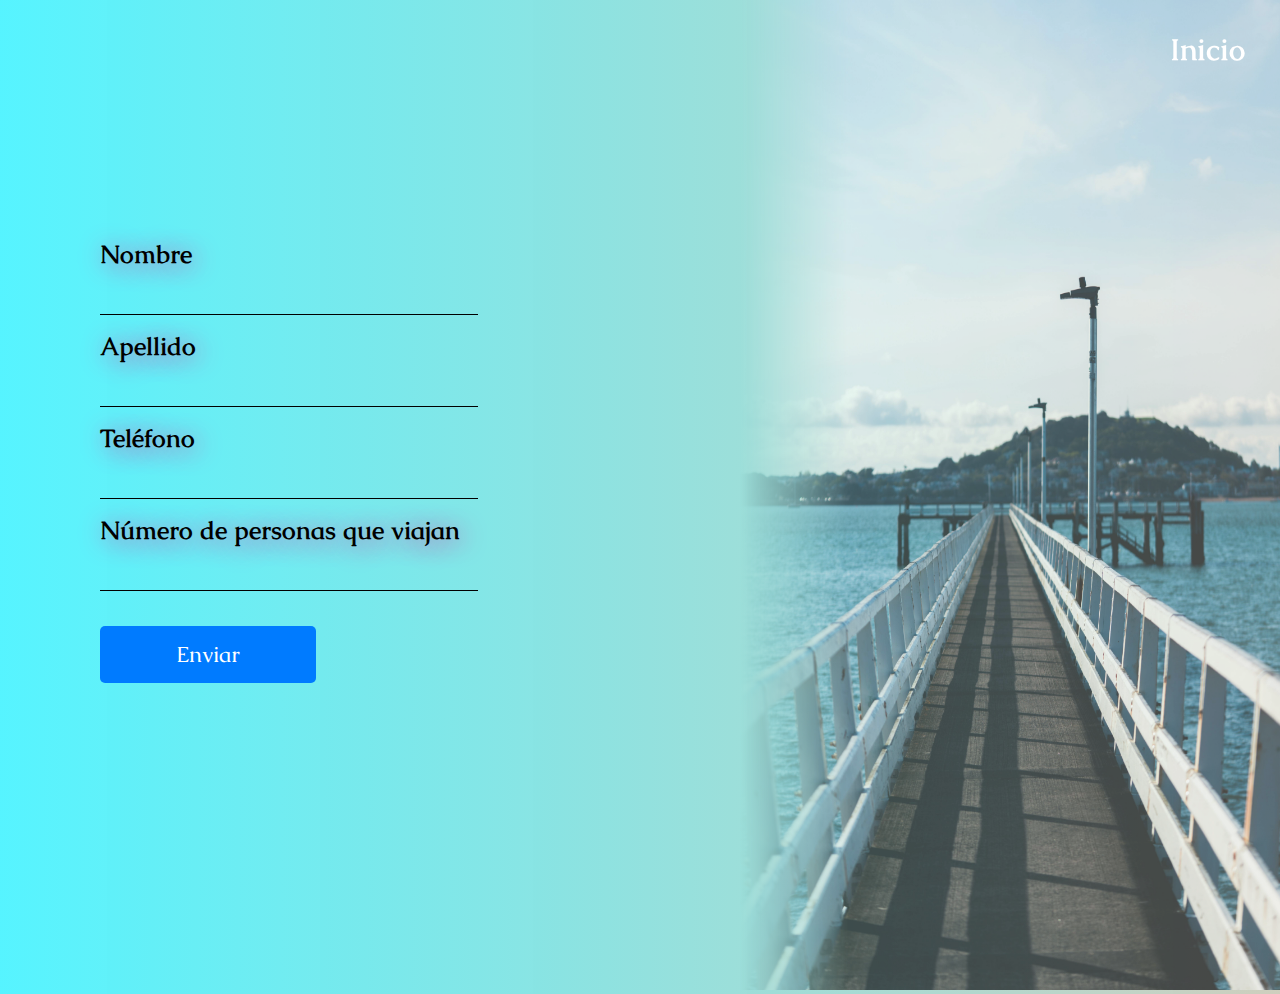
<file: login.html>
<!DOCTYPE html>
<html lang="es-co">
  <head>
    <meta charset="UTF-8" />
    <meta name="viewport" content="width=device-width, initial-scale=1.0" />
    <link rel="icon" type="image/x-icon" href="assets/avion.png">
    <title>Login</title>
    <link rel="stylesheet" href="css/login.css" />
  </head>
    <header>
    <nav class="container__inicio">
        <a class="container__inicio__link" href="index.html">Inicio</a>
    </nav>
    </header>
  <body>
     <form class="container__formulario"  action="prueba.php" onsubmit="this.reset();">
        <div class="container__formulario__campos">
            <label class="container__formulario__campos__label" for="nombre">Nombre</label>
            <input class="container__formulario__campos__input" type="text" pattern="[a-zA-Z\s]+" 
            title="Solo se permiten letras y espacios" required>
        </div>
        <div class="container__formulario__campos">
            <label class="container__formulario__campos__label" for="apellido">Apellido</label>
            <input class="container__formulario__campos__input" type="text" pattern="[a-zA-Z\s]+" 
            title="Solo se permiten letras y espacios" required>
        </div>
        <div class="container__formulario__campos">
            <label class="container__formulario__campos__label" for="telefono">Teléfono</label>
            <input class="container__formulario__campos__input" type="text" id="numero" name="numero" 
            pattern="\d{10}" 
            minlength="10" 
            maxlength="10" 
            title="Debe ser un número de 10 dígitos" required>
        </div>
        <div class="container__formulario__campos">
            <label class="container__formulario__campos__label" for="number">Número de personas que viajan</label>
            <input class="container__formulario__campos__input" type="number" required>
        </div>
        <button type="submit" class="boton__enviar">
            Enviar
        </button>
    </form>
    <section class="container__imagen">
            <img class="container__imagen__camino" src="assets/camino.jpg" alt="camino">
    </section>
  </body>
</html>
</file>
<file: css/login.css>
/*
Fuente
*/
@import url("https://fonts.googleapis.com/css2?family=Caudex:ital,wght@0,400;0,700;1,400;1,700&display=swap");


:root{
  --color-negro: black;
  --color-blanco: #FFF;
  --color-azul-claro: #1cf0ffbe;
  --fuente-caudex: "Caudex", serif;
}

*{
  padding: 0;
  margin: 0;
}

body{
  display: flex;
  height: 650px;
  width: 100%;
  background: -webkit-linear-gradient(to right, #1cf0ffbe, #c0c0aac4);  
  background: linear-gradient(to right, #1cf0ffbe, #c0c0aac4);
}

/*Header para boton de volver al index*/

header {
  position: fixed;
  top: 0;
  left: -35px;
  width: 100%;
  display: flex;
  justify-content: flex-end;
  padding: 10px 0;
  background-color: transparent;
  padding: 30px 50px 0 0;
  z-index: 1000; /* Agrega un z-index explícito al header */
}

.container__inicio__link {
  font-size: 30px;
  border-radius: 5px;
  text-decoration: none;
  font-family: var(--fuente-caudex);
  text-align: right;
  z-index: 1001; /* Agrega un z-index explícito al input */
  color: var(--color-blanco);
  font-weight: bold;
}

/*Se divide el espacio por igual*/
.container__imagen,
.container__formulario{
  flex: 1;
}

/*Container del formulario*/

.container__formulario{
  display: flex;
  flex-direction: column;
  height: 80vh;
  justify-content: center;
  gap: 15px;
  margin: 100px;
}

.container__formulario__campos__label{
  font-size: 25px;
  font-weight: bold;
  font-family: var(--fuente-caudex);
  color: var(--color-negro);
  /*text-shadow: 1px 1px 1px rgba(32,32,32,0.3);*/
  text-shadow: 3px 3px 25px #d23da5;
}
.container__formulario__campos{
  display: flex;
  flex-direction: column;
  gap: 15px;
}

.container__formulario__campos__input{
  width: 70%;
  border: none;
  outline: 0;
  border-bottom: 1px solid;
  background: transparent;
  font-size: 25px;
}


/*Container de la imagen izquierda*/
.container__imagen__camino{
  width: 100%;
  mask-image: linear-gradient(to left, var(--color-azul-claro) 80%, transparent);
  height: 110vh;
}


/*Animacion boton enviar*/
.boton__enviar {
  margin-top: 20px;
    font-family: var(--fuente-caudex);
    font-size: 22px;
    width: 40%;
    border: none;
    color: var(--color-blanco);
    padding: 14px 28px;
    cursor: pointer;
    border-radius: 5px;
    background-color: #007bff; /* Color base del botón */
    transition: box-shadow 0.3s ease-in-out; /* Transición suave del efecto de sombra */
  }
  
  .boton__enviar:hover {
    box-shadow: 0px 8px 16px rgba(0, 0, 0, 0.3); /* Aumenta el desplazamiento y la opacidad de la sombra */
  }
</file>
